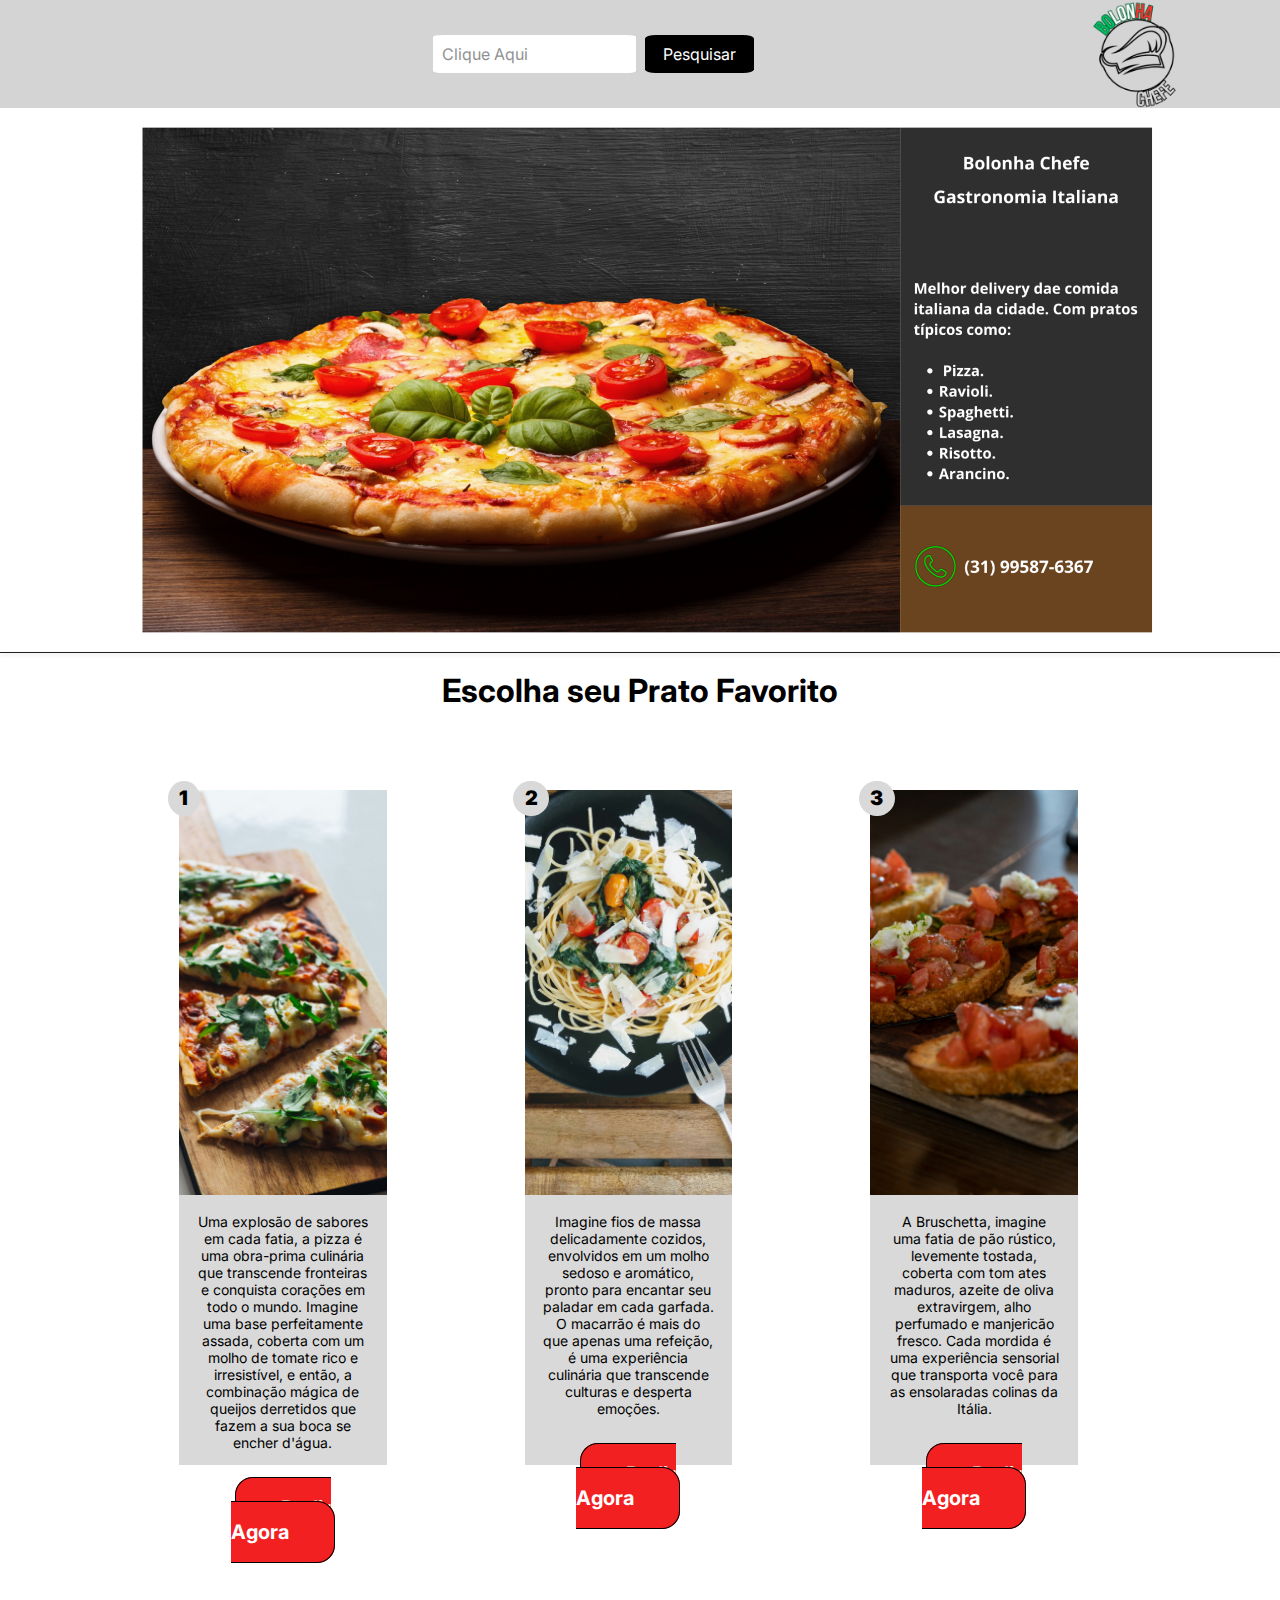
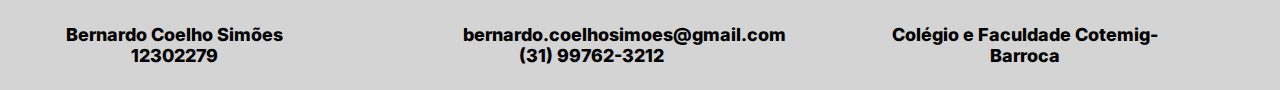
<file: index.html>
<!DOCTYPE html>
<html lang="en">
<head>
    <meta charset="UTF-8">
    <meta name="viewport" content="width=device-width, initial-scale=1.0">
    <title>Document</title>
    <link rel="stylesheet" href="style.css">
    <link rel="stylesheet" href="https://cdnjs.cloudflare.com/ajax/libs/font-awesome/6.6.0/css/all.min.css" integrity="sha512-Kc323vGBEqzTmouAECnVceyQqyqdsSiqLQISBL29aUW4U/M7pSPA/gEUZQqv1cwx4OnYxTxve5UMg5GT6L4JJg==" crossorigin="anonymous" referrerpolicy="no-referrer" />
</head>
<body>
    <div id="barra-lateral" class="display-none">
        <div id="title"><h1>Menu</h1> <i class="fa-solid fa-angle-right" id="btn-voltar"></i></div>
        <hr>
        
        <div id="funcoes"><h3>Funções</h3></div>
        <div class="montagem" ><a href="pedidos.html" id="ped"><i class="fa-solid fa-magnifying-glass"></i>Pedidos</a></div>
        <div class="montagem" ><a href="suporte.html" id="sup"><i class="fa-solid fa-tower-broadcast"></i>Suporte</a></div>
        <div class="montagem" ><a href="quemsomos.html"><i class="fa-solid fa-list"></i>Quem Somos</a></div>
        <div class="montagem" id="espaço" ><a href="cadastro.html" id="cad"><i class="fa-solid fa-music"></i>Cadastro</a></div>
        <footer></footer>
    </div>
    <header>
        <div id="cabecario">
            <div id="primeiro"><i id="btn-menu" id="svg1" class="fa-solid fa-bars" style="font-size: 50px;"></i></div>
            <div id="segundo"><a href="">Clique Aqui</a></div>
            <div id="terceiro"><a href="">Pesquisar</a></div>
            <div id="quarta"><img src="Rectangle 1.png" alt=""></div>
    </div>
    </header>
    <main>
        <div id="banner01"><img src="Rectangle 4.png" alt=""></div>
        <hr>
        <div id="title-cardapio"> <h1>Escolha seu Prato Favorito</h1></div>
        <div class="borda" id="menu">
            <div class="espaço"><div id="bolinha">1</div></div>
            <div id="prato-1" class="borda"></div>
            <div class="espaço"><div id="bolinha-2">2</div></div>
            <div id="prato-2" class="borda"></div>
            <div class="espaço"><div id="bolinha-3">3</div></div>
            <div id="prato-3" class="borda"></div>
            <div class="espaço"></div>
            <div class="espaço"></div>
            <div id="text-1" class="borda"><p>Uma explosão de sabores em cada fatia, a pizza é uma obra-prima culinária que transcende fronteiras e conquista corações em todo o mundo. Imagine uma base perfeitamente assada, coberta com um molho de tomate rico e irresistível, e então, a combinação mágica de queijos derretidos que fazem a sua boca se encher d'água.</p> 
                <div class="Pedir-agora"><a href="pedidos.html">Pedir Agora</a></div>
        </div>
            <div class="espaço"></div>
            <div id="text-2" class="borda"><p>Imagine fios de massa delicadamente cozidos, envolvidos em um molho sedoso e aromático, pronto para encantar seu paladar em cada garfada. O macarrão é mais do que apenas uma refeição, é uma experiência culinária que transcende culturas e desperta emoções.</p>
                <div class="Pedir-agora"><a href="pedidos.html">Pedir Agora</a></div> 
            </div>
            <div class="espaço"></div>
            <div id="text-3" class="borda"><p>A Bruschetta, imagine uma fatia de pão rústico, levemente tostada, coberta com tom  ates maduros, azeite de oliva extravirgem, alho perfumado e manjericão fresco. Cada mordida é uma experiência sensorial que transporta você para as ensolaradas colinas da Itália.</p>
                <div class="Pedir-agora"><a href="pedidos.html">Pedir Agora</a></div> 
        </div>
            <div class="espaço"></div>
        </div>

        
    </main>
    <footer id="rodape">
        <div><p>Bernardo Coelho Simões
            12302279</p></div>
        <div><p id="p2">bernardo.coelhosimoes@gmail.com <br>
            (31) 99762-3212</p></div>
        <div><p>Colégio e Faculdade Cotemig-
            Barroca</p></div>
    </footer>
    <script src="teste.js"></script>
</body>
</html>
</file>
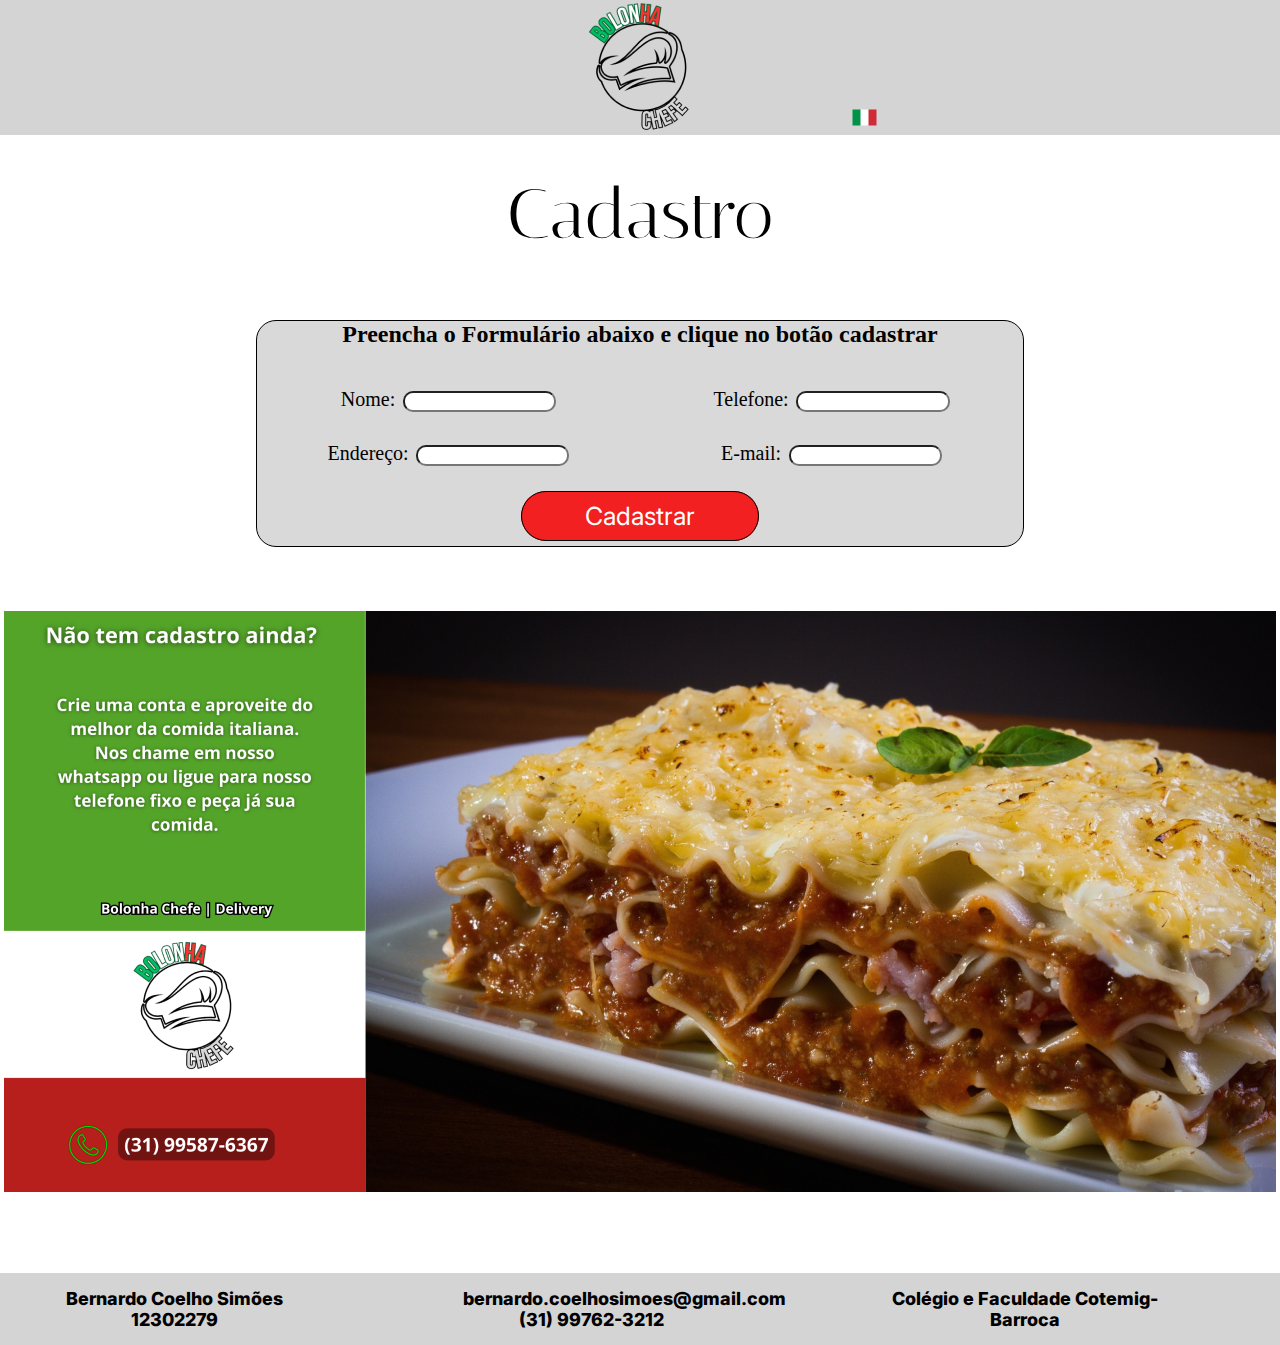
<file: cadastro.html>
<!DOCTYPE html>
<html lang="en">
<head>
    <meta charset="UTF-8">
    <meta name="viewport" content="width=device-width, initial-scale=1.0">
    <title>Document</title>
    <link rel="stylesheet" href="cadastro.css">
    <link rel="stylesheet" href="https://cdnjs.cloudflare.com/ajax/libs/font-awesome/6.6.0/css/all.min.css" integrity="sha512-Kc323vGBEqzTmouAECnVceyQqyqdsSiqLQISBL29aUW4U/M7pSPA/gEUZQqv1cwx4OnYxTxve5UMg5GT6L4JJg==" crossorigin="anonymous" referrerpolicy="no-referrer" />
</head>
<body>
    <header><div id="cabecario"><img id="italia" src="Rectangle 3.png" alt=""> <a href="index.html"><img  src="Rectangle 1.png" alt=""></a> </div></header>
    <main>
        <h1>Cadastro</h1>
        <div id="form">
            <div id="titulo"><h2>Preencha o Formulário abaixo e clique no botão cadastrar</h2></div>
            <div class="formulario">Nome:<input type="text"></div>
            <div class="formulario">Telefone:<input type="text"></div>
            <div class="formulario">Endereço:<input type="text"></div>
            <div class="formulario">E-mail:<input type="text"></div>
            <div id="button"><a href="index.html">Cadastrar</a></div>
            <div></div>
        </div>
        <div id="img"><img src="Rectangle 23.png" alt=""></div>
    </main>
    <footer id="rodape">
        <div><p>Bernardo Coelho Simões
            12302279</p></div>
        <div><p id="p2">bernardo.coelhosimoes@gmail.com <br>
            (31) 99762-3212</p></div>
        <div><p>Colégio e Faculdade Cotemig-
            Barroca</p></div>
    </footer>
</body>
</html>
</file>
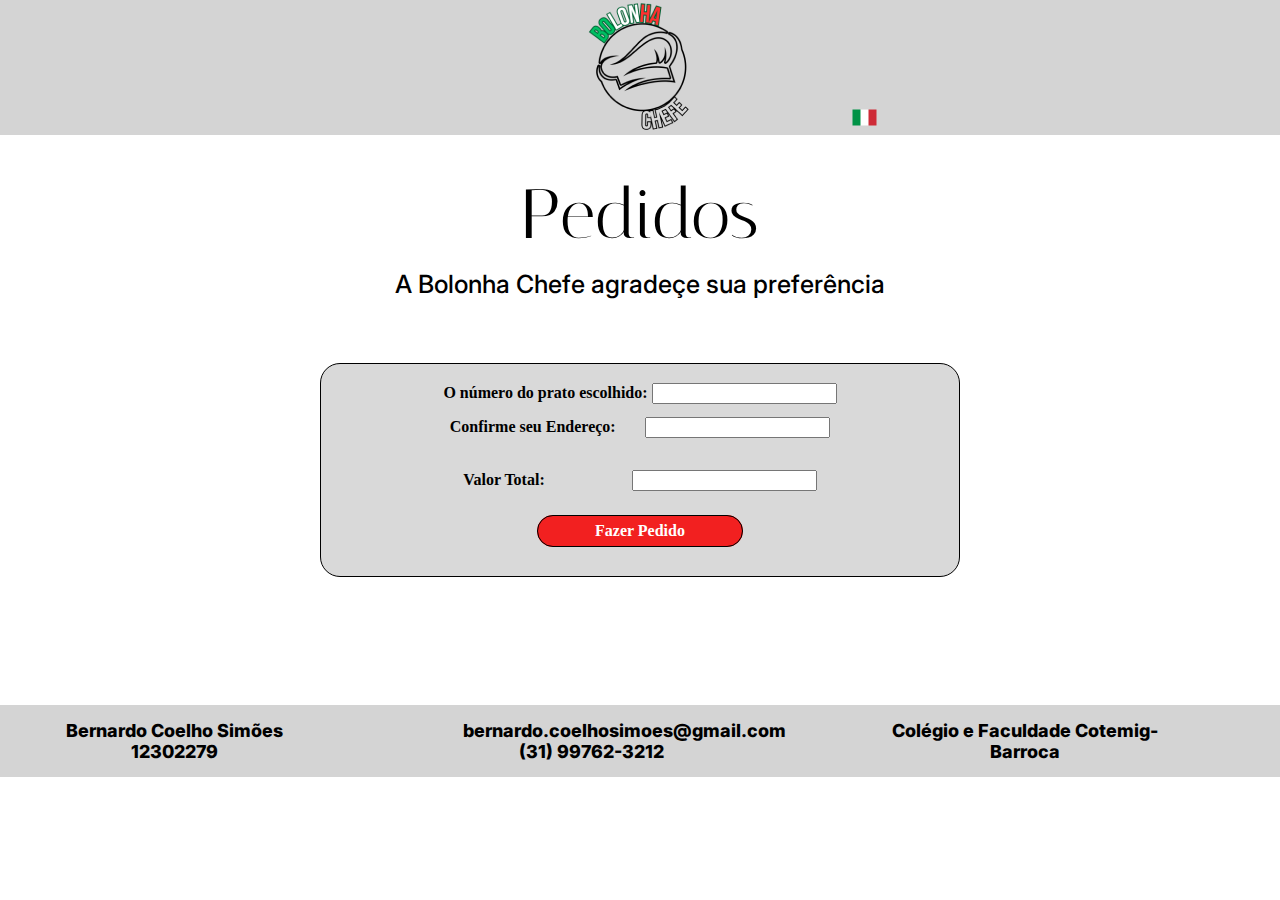
<file: pedidos.html>
<!DOCTYPE html>
<html lang="en">
<head>
    <meta charset="UTF-8">
    <meta name="viewport" content="width=device-width, initial-scale=1.0">
    <title>Document</title>
    <link rel="stylesheet" href="pedidos.css">
    <link rel="stylesheet" href="https://cdnjs.cloudflare.com/ajax/libs/font-awesome/6.6.0/css/all.min.css" integrity="sha512-Kc323vGBEqzTmouAECnVceyQqyqdsSiqLQISBL29aUW4U/M7pSPA/gEUZQqv1cwx4OnYxTxve5UMg5GT6L4JJg==" crossorigin="anonymous" referrerpolicy="no-referrer" />
</head>
<body>
    <header><div id="cabecario"><img id="italia" src="Rectangle 3.png" alt=""> <a href="index.html"><img  src="Rectangle 1.png" alt=""></a> </div></header>
    <main>
        <h1>Pedidos</h1>
        <h2>A Bolonha Chefe agradeçe sua preferência</h2>
        
        <div id="form-pedido">
            <div class="espaço" id="nmr">O número do prato escolhido: <input type="text"></div>
            <div class="espaço" id="ende">Confirme seu Endereço: <input type="text"></div>
            <div class="espaço" id="valor">Valor Total: <input type="text"></div>
            <div class="espaço" id="btn"><a href="index.html">Fazer Pedido</a></div>
    </div>
    </main>
    <footer id="rodape">
        <div><p>Bernardo Coelho Simões
            12302279</p></div>
        <div><p id="p2">bernardo.coelhosimoes@gmail.com <br>
            (31) 99762-3212</p></div>
        <div><p>Colégio e Faculdade Cotemig-
            Barroca</p></div>
    </footer>
</body>
</html>
</file>
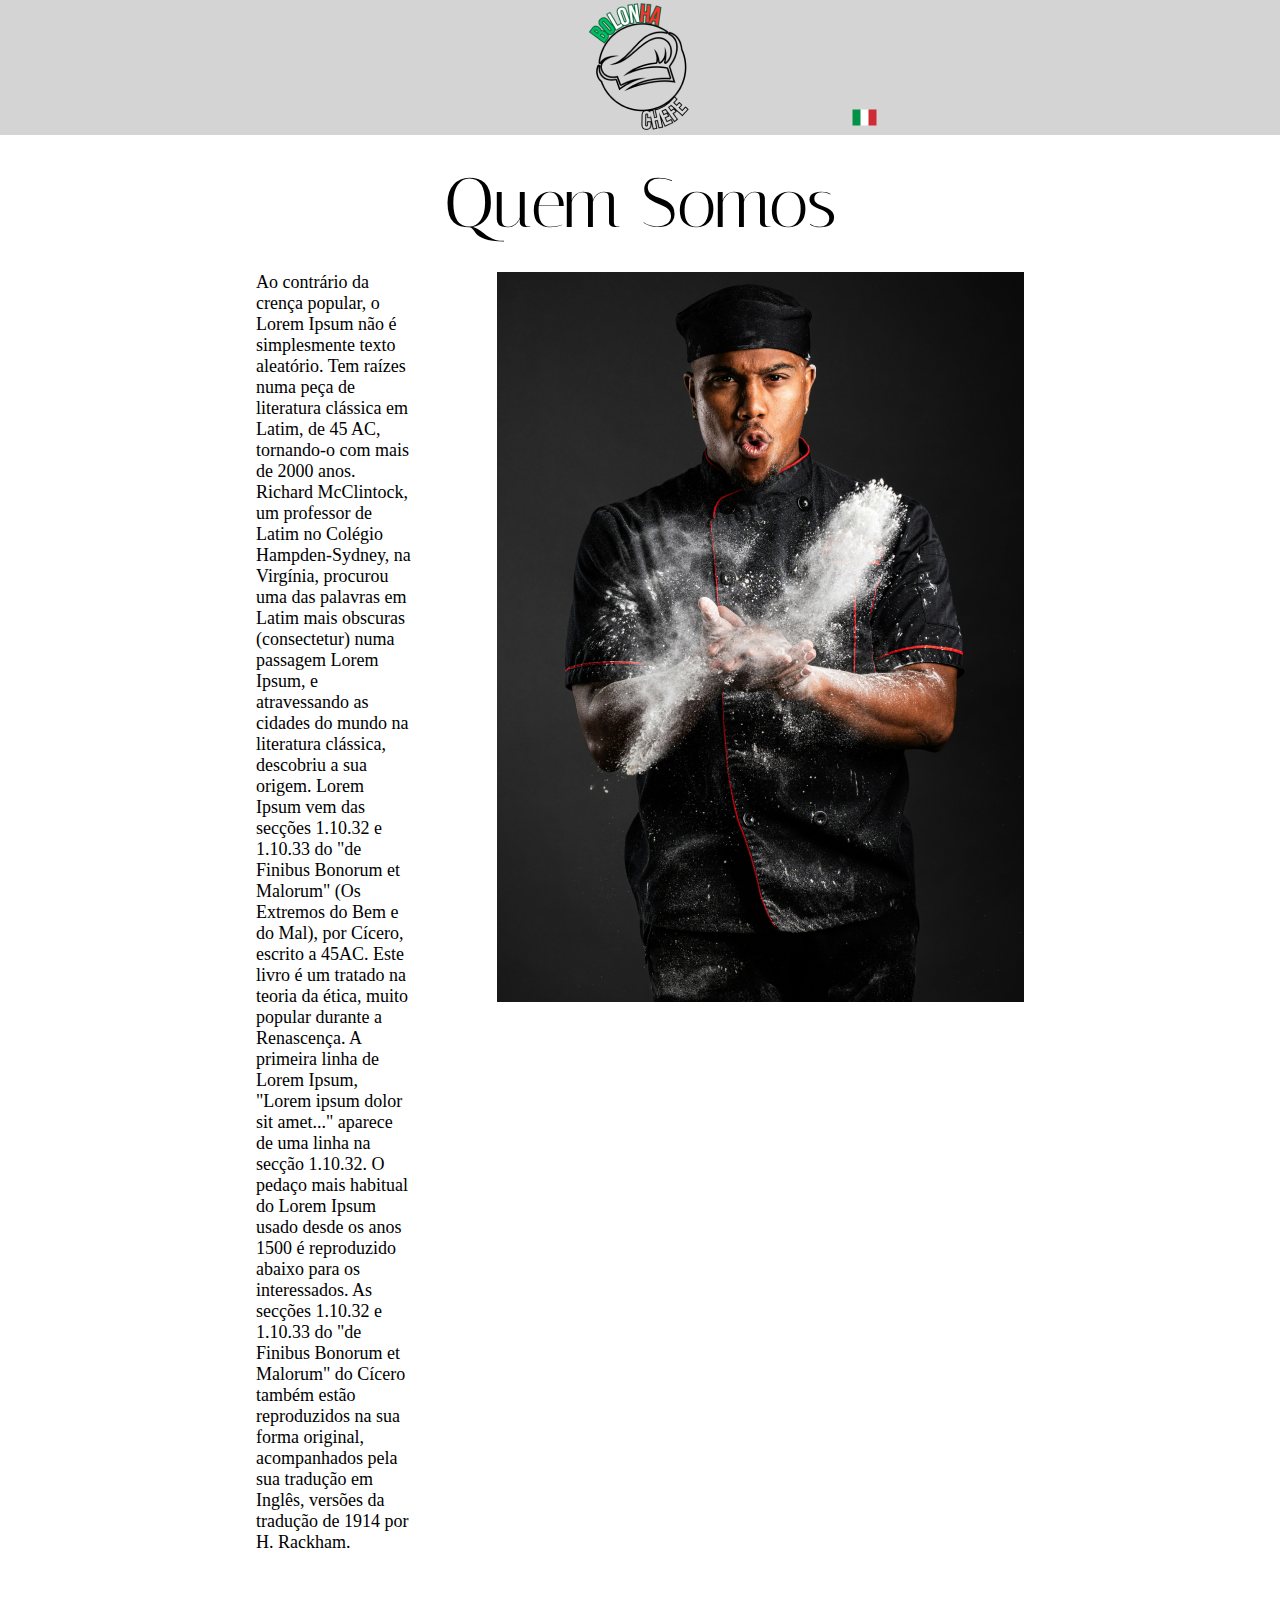
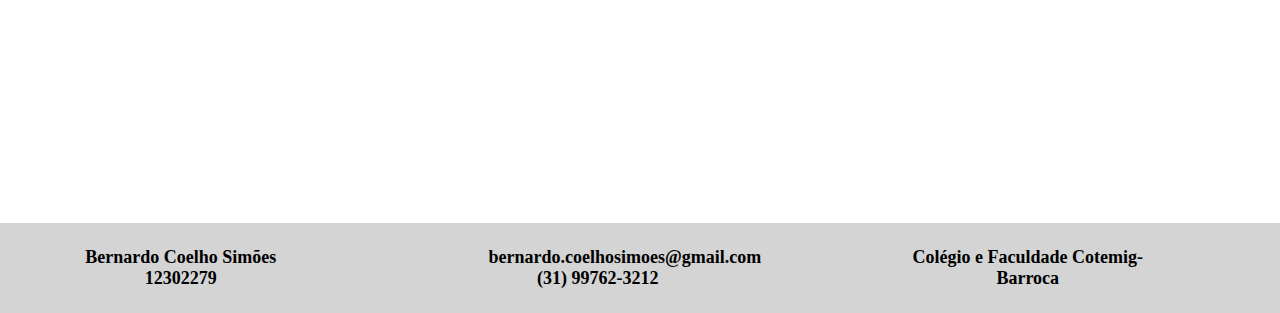
<file: quemsomos.html>
<!DOCTYPE html>
<html lang="en">
<head>
    <meta charset="UTF-8">
    <meta name="viewport" content="width=device-width, initial-scale=1.0">
    <title>Document</title>
    <link rel="stylesheet" href="qmsomos.css">
    <link rel="stylesheet" href="https://cdnjs.cloudflare.com/ajax/libs/font-awesome/6.6.0/css/all.min.css" integrity="sha512-Kc323vGBEqzTmouAECnVceyQqyqdsSiqLQISBL29aUW4U/M7pSPA/gEUZQqv1cwx4OnYxTxve5UMg5GT6L4JJg==" crossorigin="anonymous" referrerpolicy="no-referrer" />
</head>
<body>
    <header><div id="cabecario"><img id="italia" src="Rectangle 3.png" alt=""> <a href="index.html"><img  src="Rectangle 1.png" alt=""></a> </div></header>

    <main>
        <div id="title"><p>Quem Somos</p></div>
        <div id="main-somos">
            <div><p>Ao contrário da crença popular, o Lorem Ipsum não é simplesmente texto aleatório. Tem raízes numa peça de literatura clássica em Latim, de 45 AC, tornando-o com mais de 2000 anos. Richard McClintock, um professor de Latim no Colégio Hampden-Sydney, na Virgínia, procurou uma das palavras em Latim mais obscuras (consectetur) numa passagem Lorem Ipsum, e atravessando as cidades do mundo na literatura clássica, descobriu a sua origem. Lorem Ipsum vem das secções 1.10.32 e 1.10.33 do "de Finibus Bonorum et Malorum" (Os Extremos do Bem e do Mal), por Cícero, escrito a 45AC. Este livro é um tratado na teoria da ética, muito popular durante a Renascença. A primeira linha de Lorem Ipsum, "Lorem ipsum dolor sit amet..." aparece de uma linha na secção 1.10.32.
                O pedaço mais habitual do Lorem Ipsum usado desde os anos 1500 é reproduzido abaixo para os interessados. As secções 1.10.32 e 1.10.33 do "de Finibus Bonorum et Malorum" do Cícero também estão reproduzidos na sua forma original, acompanhados pela sua tradução em Inglês, versões da tradução de 1914 por H. Rackham.</p></div>
            <div><img src="Rectangle 16.png" alt=""></div>
    </div>
    
    </main>
    <footer id="rodape">
        <div><p>Bernardo Coelho Simões
            12302279</p></div>
        <div><p id="p2">bernardo.coelhosimoes@gmail.com <br>
            (31) 99762-3212</p></div>
        <div><p>Colégio e Faculdade Cotemig-
            Barroca</p></div>
            
    </footer>
</body>
</html>
</file>
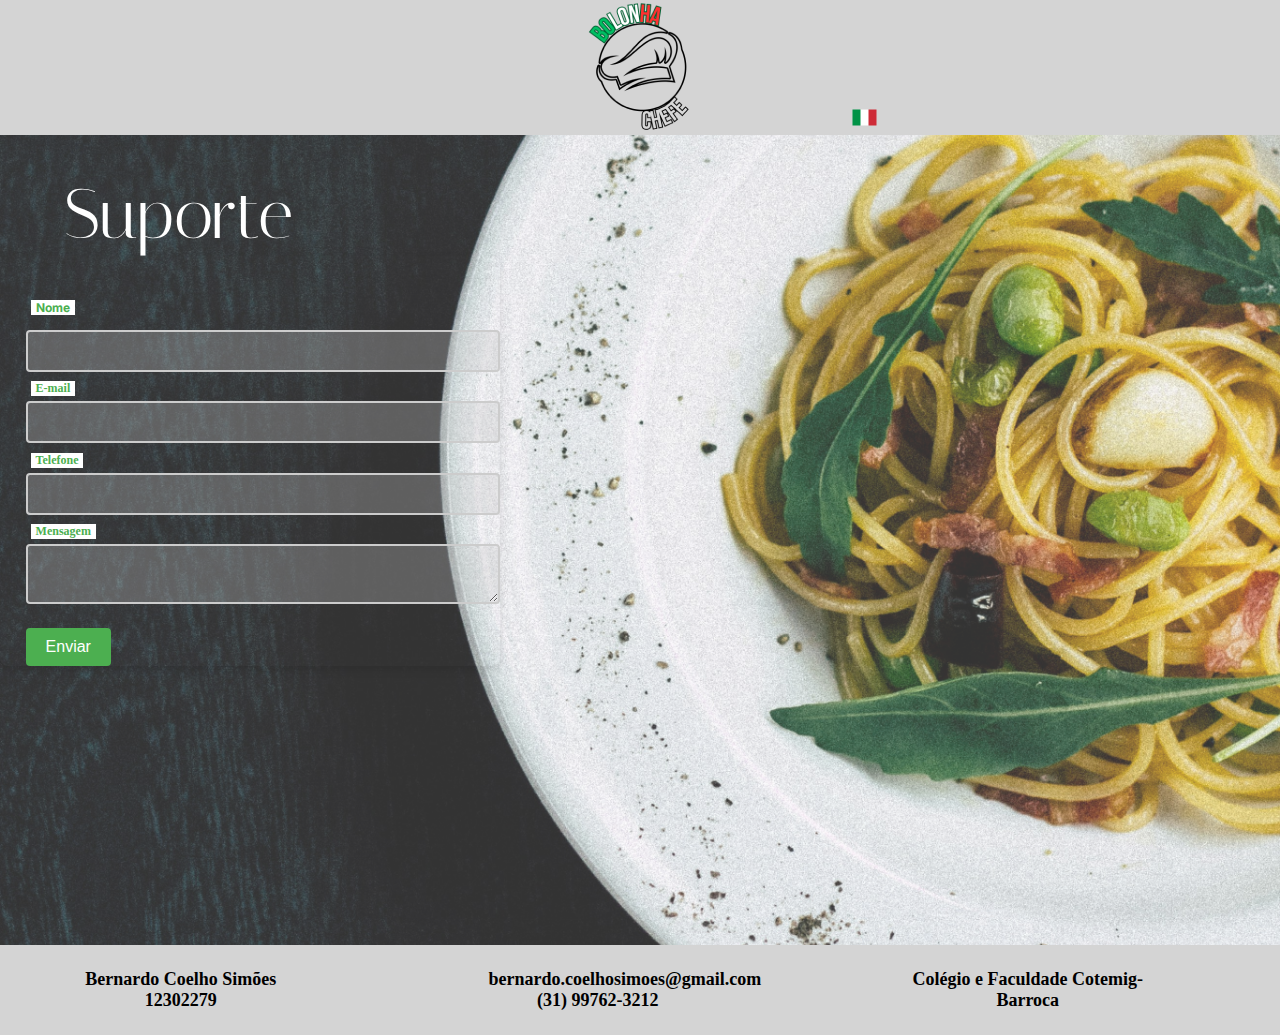
<file: suporte.html>
<!DOCTYPE html>
<html lang="en">
<head>
    <meta charset="UTF-8">
    <meta name="viewport" content="width=device-width, initial-scale=1.0">
    <title>Document</title>
    <link rel="stylesheet" href="suporte.css">
    <link rel="stylesheet" href="https://cdnjs.cloudflare.com/ajax/libs/font-awesome/6.6.0/css/all.min.css" integrity="sha512-Kc323vGBEqzTmouAECnVceyQqyqdsSiqLQISBL29aUW4U/M7pSPA/gEUZQqv1cwx4OnYxTxve5UMg5GT6L4JJg==" crossorigin="anonymous" referrerpolicy="no-referrer" />
</head>
<body>
    <header><div id="cabecario"><img id="italia" src="Rectangle 3.png" alt=""> <a href="index.html"><img  src="Rectangle 1.png" alt=""></a> </div></header>

    <main>
        <h1>Suporte</h1>
        <div class="form-container">
            <form>
                <div class="form-group">
                    <input type="text" id="name" name="name" required>
                    <label for="name" class="titulo">Nome</label>
                </div>
                <div class="form-group">
                    <input type="email" id="email" name="email" required>
                    <label for="email" style="margin-top: 2%;">E-mail</label>
                </div>
                <div class="form-group">
                    <input type="tel" id="phone" name="phone" required>
                    <label for="phone" style="margin-top: 2%;">Telefone</label>
                </div>
                <div class="form-group">
                    <textarea id="message" name="message" required></textarea>
                    <label for="message" style="margin-top: 2%;">Mensagem</label>
                </div>
                <button type="submit">Enviar</button>
            </form>
            </div>
    </main>
    <footer id="rodape">
        <div><p>Bernardo Coelho Simões
            12302279</p></div>
        <div><p id="p2">bernardo.coelhosimoes@gmail.com <br>
            (31) 99762-3212</p></div>
        <div><p>Colégio e Faculdade Cotemig-
            Barroca</p></div>
    </footer>
</body>
</file>
<file: style.css>
@import url('https://fonts.googleapis.com/css2?family=Inter:wght@100..900&display=swap');

*{
    margin: 0;
    box-sizing: border-box;
    font-family: "Inter", sans-serif;
}
#cabecario{
    display: grid;
    grid-template-columns: 1fr 1fr 1fr 1fr;
    grid-template-rows: 1fr;
    border: 1px black;
    height: 12vh;
    width: 100%;
    background-color: #d4d4d4;
   

}
#primeiro{
    margin-left: 10%;
    margin-top: 5%;
}
#svg1 {
margin-left: 7vh;
margin-top: 3vh;

}
#segundo{
    display: flex;
    justify-content: flex-end; 
    align-items: center; 
   
    
}
#segundo a{
    text-decoration: none;
    color: #919191;
    padding-left: 1vh;
    padding-top: 1vh;
    padding-bottom: 1vh;
    padding-right: 12vh;
    background-color: #ffffff;
    border-radius: 5%;
    vertical-align: middle;
    margin-right: 0.5vh;
}
#terceiro{
    display: flex;
    justify-content:flex-start ;
    align-items: center;
   
}

#terceiro a{
    text-decoration: none;
    color: white;
    padding-left: 2vh;
    padding-top: 1vh;
    padding-bottom: 1vh;
    padding-right: 2vh;
    background-color: black;
    border-radius: 10%;
    margin-left: 0.5vh;
}
#quarta{
display: flex;
justify-content: flex-end;
}
#quarta img{
    height: 12vh;
    margin-right: 10vh;
}
#banner01{
    margin-top: 2vh;
    width: 100%;
   display: flex;
   justify-content: center;
   margin-bottom: 2vh;
}
#title-cardapio{
    width: 100%;
    display: flex;
    justify-content:center ;
    margin-top: 2vh;
    margin-bottom: 6vh;
    
}

#menu{
    display: grid;
    grid-template-columns: 1fr 2fr 1fr 2fr 1fr 2fr 1fr;
    grid-template-rows: 1fr 1fr;
    width: 90%;
    margin-top: 4vh;
    margin: auto;
    position: relative;
    padding-top: 2%;
}
#prato-1{
   background-image: url(Rectangle%206.png);
   height: 45vh;
   background-size: cover;
    background-repeat: no-repeat; 
    background-position: center;
    width: 90%;
    
}
#text-1{
    width: 90%;
    background-color: #d9d9d9;
    font-size: 14px;
    text-align: center;
    padding: 2vh;
    height: 30vh;
}
.Pedir-agora{
    
   margin-top: 5vh;
}
.Pedir-agora a{
    font-size: 20px;
    text-decoration: none;
    color: white;
    font-weight: 700;
    padding-top: 2vh;
    padding-bottom: 2vh;
    padding-left: 5vh;
    padding-right: 5vh;
     background-color: #f22020;
     border-radius: 2vh;
     border: solid 1px black;
}
#prato-2{
    background-image: url(Massa.png);
    height: 45vh;
    background-size: cover;
     background-repeat: no-repeat; 
     background-position: center;
     width: 90%;
}
#prato-3{
    background-image: url(torrada.png);
    height: 45vh;
    background-size: cover;
     background-repeat: no-repeat; 
     background-position: center;
     width: 90%;
}
#text-2{
    width: 90%;
    background-color: #d9d9d9;
    font-size: 14px;
    text-align: center;
    padding: 2vh;
    height: 30vh;
}
#text-3{
    width: 90%;
    background-color: #d9d9d9;
    font-size: 14px;
    text-align: center;
    padding: 2vh;
    height: 30vh;
}
#rodape{
    width: 100%;
    height: 10vh;
    background-color: #d4d4d4;
    display: flex;
    justify-content: space-around;
    align-items: center;
    
}
#rodape p{
    font-size: 18px;
    width: 80%;
    text-align: center;
    font-weight: 800;
}
#bolinha{
    padding-left: 1%;
    padding-right: 1%;
    padding-top: 0.5%;
    padding-bottom: 0.5%;
    position: absolute;
    background-color: #d9d9d9;
    color: black;
    font-size: 20px;
    font-weight: 1000;
    border-radius: 70%;
    left: 9%;
    top: 2%;
    
}
#bolinha-2{
    padding-left: 1%;
    padding-right: 1%;
    padding-top: 0.5%;
    padding-bottom: 0.5%;
    position: absolute;
    background-color: #d9d9d9;
    color: black;
    font-size: 20px;
    font-weight: 1000;
    border-radius: 70%;
    left: 39%;
    top: 2%;
    
}
#bolinha-3{
    padding-left: 1%;
    padding-right: 1%;
    padding-top: 0.5%;
    padding-bottom: 0.5%;
    position: absolute;
    background-color: #d9d9d9;
    color: black;
    font-size: 20px;
    font-weight: 1000;
    border-radius: 70%;
    left: 69%;
    top: 2%;
    
}

/*Barra lateral*/
#barra-lateral{
   
    width: 20%;
    height: 100vh;
    position: fixed;
    top: 0;
    left: 0;
    background-color: #d9d9d9;
    font-family: "Inter", sans-serif;
}
#title{
    display: flex;
    align-items: center;
    margin-left: 8%;
    margin-top: 8%;
    margin-bottom: 8%;
}
#title i{
    font-size: 40px;
    margin-left: 60%;
    font-weight: 1000;
    position: relative;
}
#title h1{
    font-weight: 1000;
    font-size: 30px;
    margin-top: 0;
}
hr{
    color: black;
    box-shadow: inset;
      border: none;
    height: 1px;
    background-color: #202020;
    box-shadow: 0 2px 4px rgba(0, 0, 0, 0.2);
}
h3{
    font-size: 20px;
}
#funcoes{
    margin-top: 10%;
    margin-left: 12%;
    margin-bottom: 8%;
}
.montagem{
   
    margin-left: 9%;
    
   
    margin-bottom: 8%;
   
    
}
.montagem i{
    margin-right: 6%;
    margin-left: 2%;
}
footer{
    width: 100%;
    height: 8%;
    background-color: white;
}
#espaço{
    margin-bottom: 134%;
}
.montagem a{
    text-decoration: none;
    color: #202020;
    padding-left: 3%;
    padding-top: 2%;
    padding-bottom: 2%;
    background-color: white;
    border-radius: 10px;
    padding-right: 50%;
    transition: .4s;
   
}
.montagem a:hover{
    margin-left: 2%;
}
#ped{
    padding-right: 60%;
}
#cad{
    padding-right: 60%;
}
#sup{
    padding-right: 60%;
}
.display-none{
    display: none;
}

.display-block{
    display: block;
}
</file>
<file: cadastro.css>
@import url('https://fonts.googleapis.com/css2?family=Inter:wght@100..900&display=swap');
@import url('https://fonts.googleapis.com/css2?family=Inter:wght@100..900&family=Italiana&display=swap');

*{
    margin: 0;
    box-sizing: border-box;
    
}

#cabecario{
    width: 100%;
    background-color: #d4d4d4;
    height: 100%;
    text-align: center;
    position: relative;
}
#italia{
    position: absolute;
    bottom: 0.5vh;
    left: 94.5vh;
}
h1{
    text-align: center;
    margin-top: 3%;
    margin-bottom: 5%;
    font-size: 70px;
    font-family: "Italiana", sans-serif;
    font-weight: 500;
}
#form{
    display: grid;
    grid-template-rows: 1fr 1fr 1fr ;
    grid-template-columns: 2fr 2fr;
    border: solid black 1px;
    width: 60%;
    margin: auto;
    height: 100%;
    background-color: #d9d9d9;
    border-radius: 20px;
    margin-bottom: 5%;
}
#titulo{
    grid-column-end: span 2;
    text-align: center;
    padding-bottom: 2%;
}
.formulario{
    text-align: center;
    margin-top: 3%;
    margin-bottom: 5%;
    font-size: 20px;
    
}
.formulario input{
    margin-left: 2%;
    border-radius: 10px;
    width: 40%;
}
#button{
    grid-column-end: span	2;
    padding-top: 2%;
    padding-bottom: 2%;
    text-align: center;

}
#button a{
    text-decoration: none;
    font-size: 25px;
    color: white;
    padding-left: 7vh;
    padding-right: 7vh;
    padding-top: 1vh;
    padding-bottom: 1vh;
    background-color: #F22020;
    border-radius: 30px;
    border: solid 1px black;
    
    font-family: "Inter", sans-serif;
}
#button a:hover{
    background-color: #54A429;
    transition: 0.5;
    border: none;
    
}
#img{
    width: 100%;
    text-align: center;
    margin-bottom: 6%;
}
#rodape{
    width: 100%;
    height: 8vh;
    background-color: #d4d4d4;
    display: flex;
    justify-content: space-around;
    align-items: center;
    
}
#rodape p{
    font-size: 18px;
    width: 80%;
    text-align: center;
    font-weight: 800;
    font-family: "Inter", sans-serif;
}
</file>
<file: pedidos.css>
@import url('https://fonts.googleapis.com/css2?family=Inter:wght@100..900&display=swap');
@import url('https://fonts.googleapis.com/css2?family=Inter:wght@100..900&family=Italiana&display=swap');

*{
    margin: 0;
    box-sizing: border-box;
    
}

#cabecario{
    width: 100%;
    background-color: #d4d4d4;
    height: 100%;
    text-align: center;
    position: relative;
}
#italia{
    position: absolute;
    bottom: 0.5vh;
    left: 94.5vh;
}
h1{
    text-align: center;
    margin-top: 3%;
    
    font-size: 70px;
    font-family: "Italiana", sans-serif;
    font-weight: 500;
}
h2{
    text-align: center;
    margin-top: 1%;
    margin-bottom: 5%;
    font-size: 25px;
    font-family: "Inter", sans-serif;
    font-weight: 500;
}
#form-pedido{
    display: grid;
    width: 50%;
    grid-template-columns: 1fr;
    grid-template-rows: 1fr 1fr 1fr 1fr;
    border: 1px solid black;
    height: 100%;
    margin: auto;
    background-color: #d9d9d9;
    border-radius: 20px;
    text-align: center;
    font-weight: 900;
    margin-bottom: 10%;
}
#nmr{
    margin-top: 3%;
}
.espaço{
    margin-bottom: 2%;
}
#ende input{
    margin-left: 4%;
}

#valor input{ 
    margin-left: 13%;
}

#btn a{
text-decoration: none;
color: white;
padding-left: 9%;
padding-right: 9%;
padding-top: 1%;
padding-bottom: 1%;
background-color: #F22020;
border-radius: 20px;
border: solid 1px black;
}
#rodape{
    width: 100%;
    height: 8vh;
    background-color: #d4d4d4;
    display: flex;
    justify-content: space-around;
    align-items: center;
    
}
#rodape p{
    font-size: 18px;
    width: 80%;
    text-align: center;
    font-weight: 800;
    font-family: "Inter", sans-serif;
}
</file>
<file: qmsomos.css>
@import url('https://fonts.googleapis.com/css2?family=Inter:wght@100..900&display=swap');
@import url('https://fonts.googleapis.com/css2?family=Inter:wght@100..900&family=Italiana&display=swap');

*{
    margin: 0;
    box-sizing: border-box;
    
}

#cabecario{
    width: 100%;
    background-color: #d4d4d4;
    height: 100%;
    text-align: center;
    position: relative;
}
#italia{
    position: absolute;
    bottom: 0.5vh;
    left: 94.5vh;
}
#title{
    width: 100%;
    font-size: 70px;
    font-family: "Italiana", sans-serif;
    font-weight: 500;
    font-style: normal;
    text-align: center;
    margin-top: 3vh;
    margin-bottom: 3vh;
}
#main-somos{
    
    display: flex;
    justify-content: space-around;
    width: 60%;
    margin: auto;
}
#main-somos p{
    width: 65%;
    font-size: 18px;
    text-align: left;
}
#rodape{
    width: 100%;
    height: 10vh;
    background-color: #d4d4d4;
    display: flex;
    justify-content: space-around;
    align-items: center;
    
}
#rodape p{
    font-size: 18px;
    width: 80%;
    text-align: center;
    font-weight: 800;
}
main{
    margin-bottom: 30vh;
}
</file>
<file: suporte.css>
@import url('https://fonts.googleapis.com/css2?family=Inter:wght@100..900&display=swap');
@import url('https://fonts.googleapis.com/css2?family=Inter:wght@100..900&family=Italiana&display=swap');

*{
    margin: 0;
    box-sizing: border-box;
    
}

#cabecario{
    width: 100%;
    background-color: #d4d4d4;
    height: 100%;
    text-align: center;
    position: relative;
}
#italia{
    position: absolute;
    bottom: 0.5vh;
    left: 94.5vh;
}
main{
    background-image: url(fundo.png);
    width: 100%;
    height: 90vh;
    
    background-repeat: no-repeat;
    background-size: cover;
    background-attachment: fixed;
    background-position: center;
}
h1{
    font-size: 70px;
    font-family: "Italiana", sans-serif;
    font-weight: 500;
    color: white;
    padding-left: 5%;
    padding-top: 3%;
}
.form-container {
    
    padding-left: 2%;
    padding-top: 5%;
    border-radius: 8px;
    box-shadow: 0 4px 8px rgba(0, 0, 0, 0.1);
    width: 100%;
    max-width: 500px;
}

.form-group {
    position: relative;
    margin-bottom: 20px;
    padding-top: 2%;
}

.form-group label {
    position: absolute;
    top: 10px;
    left: 12px;
    color: #333;
    background-color: #fff;
    padding: 0 5px;
    transition: all 0.3s ease;
    pointer-events: none;
    font-size: 16px;
    font-weight: bold;
    border: radius 10px; ;
}

input,
textarea {
    width: 100%;
    padding: 10px;
    border: 2px solid #ccc;
    border-radius: 4px;
    background-color: rgba(200, 200, 200, 0.3);
    color: #fff;
    font-size: 16px;
    transition: border-color 0.3s ease, background-color 0.3s ease;
}

input:focus,
textarea:focus {
    border-color: #4CAF50;
    background-color: rgba(200, 200, 200, 0.5);
    outline: none;
}

input:focus + label,
textarea:focus + label,
input:not(:placeholder-shown) + label,
textarea:not(:placeholder-shown) + label {
    top: -20px;
    left: 5px;
    font-size: 12px;
    color: #4CAF50;
}

input::placeholder,
textarea::placeholder {
    color: transparent; 
}

button {
    padding: 10px 20px;
    border: none;
    border-radius: 4px;
    background-color: #4CAF50;
    color: #fff;
    font-size: 16px;
    cursor: pointer;
    transition: background-color 0.3s ease;
}

button:hover {
    background-color: #45a049;
}
label{
    padding-top: 2%;
}
.titulo{
    font-size: 22px; 
    font-family: "Inter", sans-serif;
}
#rodape{
    width: 100%;
    height: 10vh;
    background-color: #d4d4d4;
    display: flex;
    justify-content: space-around;
    align-items: center;
    
}
#rodape p{
    font-size: 18px;
    width: 80%;
    text-align: center;
    font-weight: 800;
}
</file>
